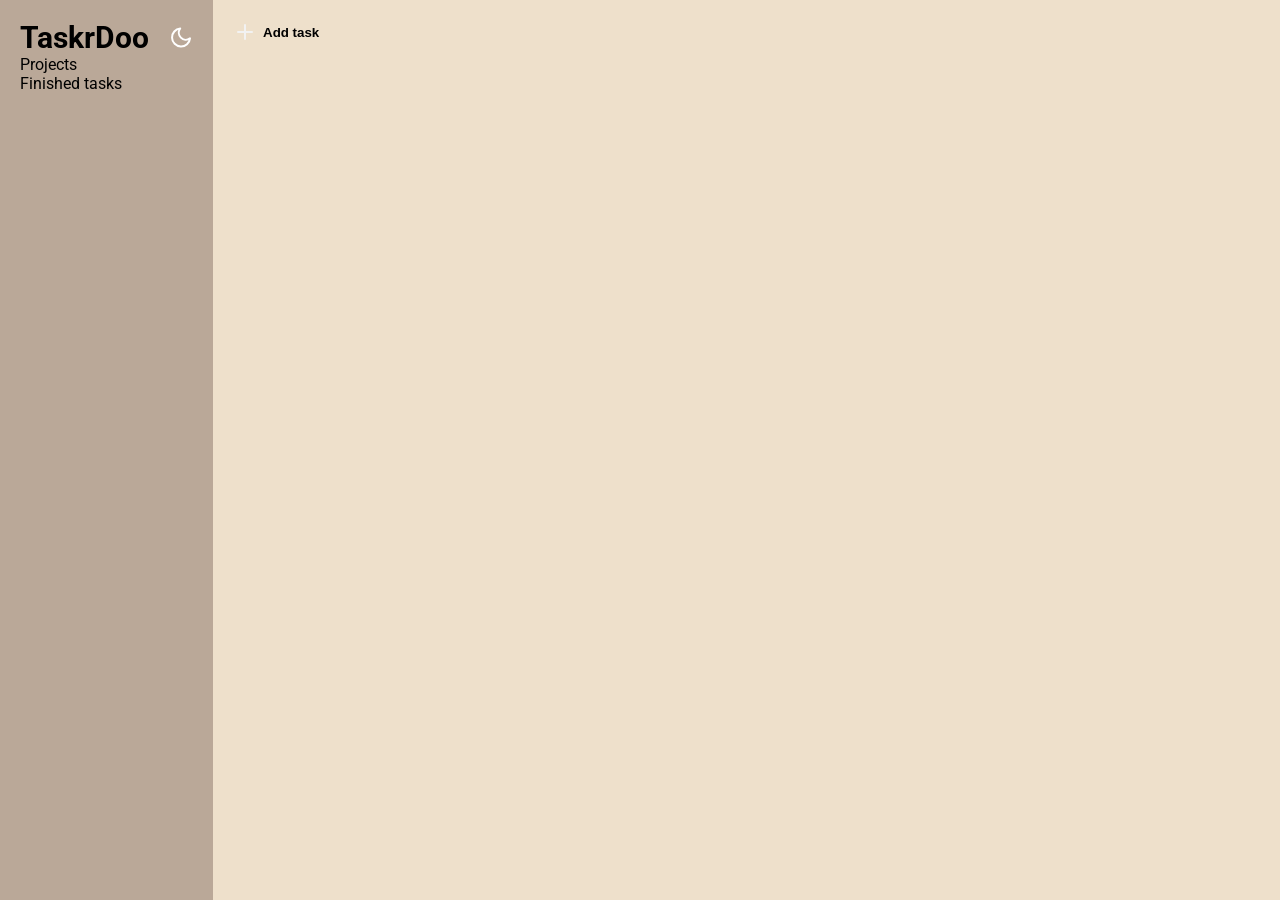
<file: index.html>
<!doctype html><html lang="en"><head><link rel="preconnect" href="https://fonts.googleapis.com"><link rel="preconnect" href="https://fonts.gstatic.com" crossorigin><link href="https://fonts.googleapis.com/css2?family=Poppins:ital,wght@0,100;0,200;0,300;0,400;0,500;0,600;0,700;0,800;0,900;1,100;1,200;1,300;1,400;1,500;1,600;1,700;1,800;1,900&family=Raleway:ital,wght@0,100..900;1,100..900&family=Roboto:ital,wght@0,100;0,300;0,400;0,500;0,700;0,900;1,100;1,300;1,400;1,500;1,700;1,900&display=swap" rel="stylesheet"><meta charset="UTF-8"><meta name="viewport" content="width=device-width,initial-scale=1"><title>Todo List</title><script defer="defer" src="main.js"></script></head><body><div class="container"><div class="profileSide"><div class="logoContainer"><div class="logo">TaskrDoo</div></div><div class="projectsTab">Projects</div><div class="doneContainer">Finished tasks</div></div><div class="projectsSide"><div class="projects"></div><div class="createTask"><img src="" alt="add button icon" class="addIcon"> <button class="taskBtn">Add task</button></div><dialog><fieldset><legend>New task</legend><form method="dialog"><label for="name">Name</label> <input id="name"><p><label for="description">Description</label> <input id="description"></p><p><label for="priority">Priority:</label> <input type="radio" id="low" name="priority" value="low" class="priority" checked="checked"> <label for="low">Low</label> <input type="radio" id="medium" name="priority" value="medium" class="priority"> <label for="medium">Medium</label> <input type="radio" id="high" name="priority" value="high" class="priority"> <label for="high">High</label></p><label for="dueDate">Date due</label> <input type="date" id="date"> <button class="dialogClose">Cancel</button> <button class="dialogContinue" type="button">Add</button></form></fieldset></dialog></div></div></body></html>
</file>
